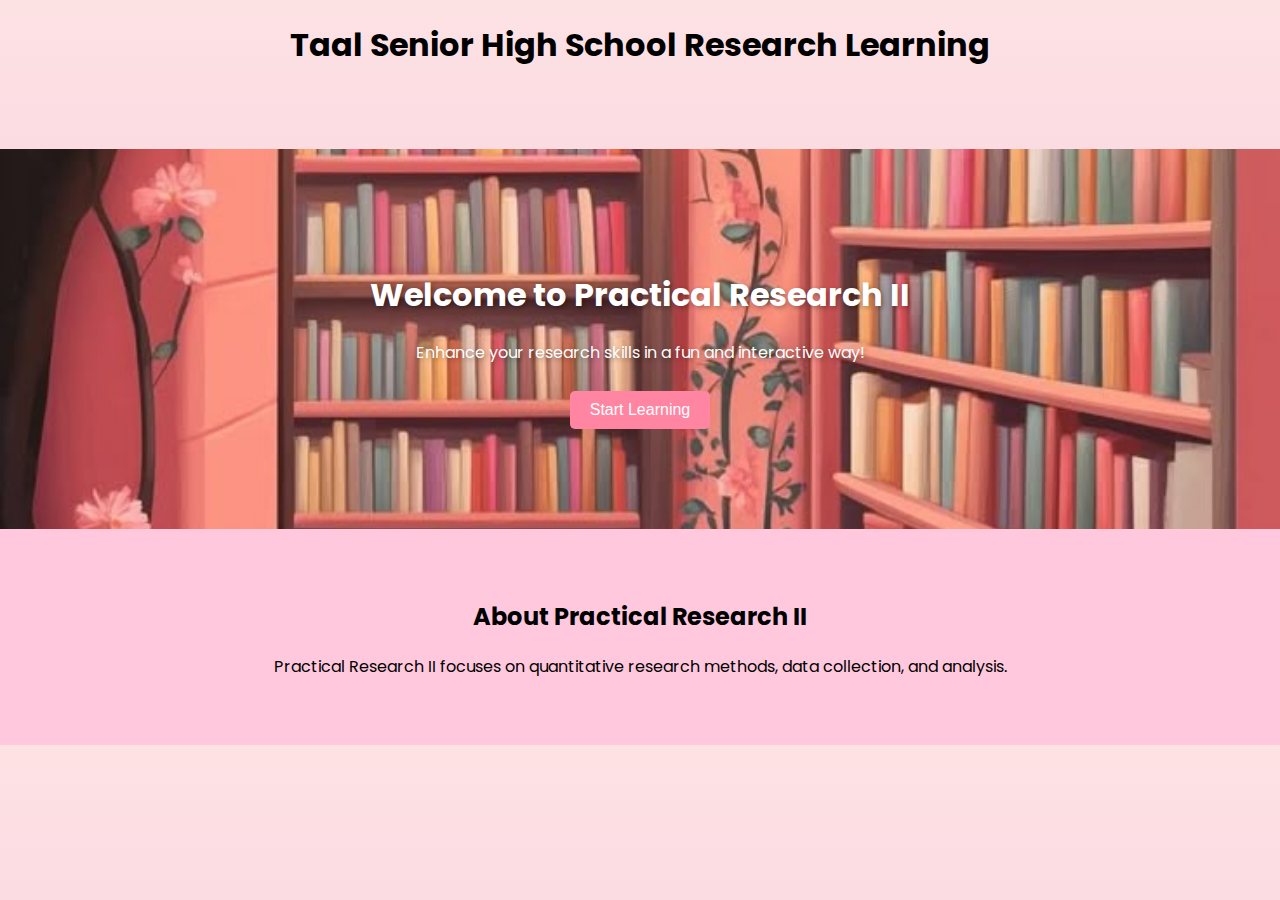
<file: index.html>
<!DOCTYPE html>
<html lang="en">
<head>
    <meta charset="UTF-8">
    <meta name="viewport" content="width=device-width, initial-scale=1.0">
    <title>Practical Research II</title>
    <link rel="stylesheet" href="cssstyle.css">
    <script defer src="js.js"></script>
    <link href="https://fonts.googleapis.com/css2?family=Poppins:wght@300;600&display=swap" rel="stylesheet">
</head>
<body>

    <header>
       <h1>Taal Senior High School Research Learning</h1>
    </header>

    <section class="hero">
        <h1>Welcome to <span>Practical Research II</span></h1>
        <p>Enhance your research skills in a fun and interactive way!</p>
        <button onclick ="window.location.href='module.html'">Start Learning</button>

    </section>

    <section class="about">
        <h2>About Practical Research II</h2>
        <p>Practical Research II focuses on quantitative research methods, data collection, and analysis.</p>
    </section>

    <div id="game-popup" class="popup">
        <div class="popup-content">
            <h3>Module Game</h3>
            <p>Answer the following questions:</p>
            <input type="text" id="answer" placeholder="Type your answer here">
            <button onclick="submitAnswer()">Submit</button>
            <button onclick="closePopup()">Close</button>
        </div>
    </div>

</body>
</html>
</file>
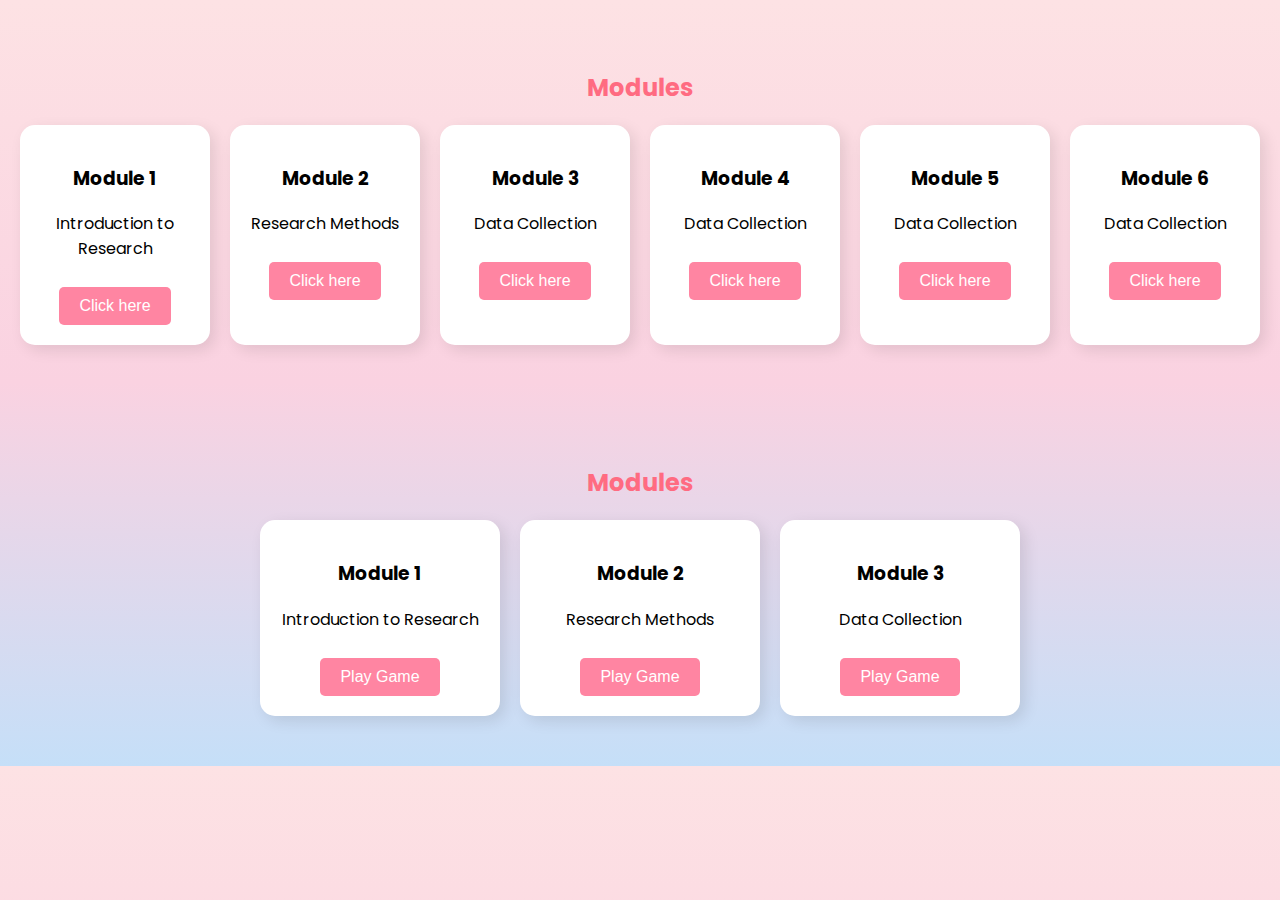
<file: module.html>
<!DOCTYPE html>
<html lang="en">
<head>
    <meta charset="UTF-8">
    <meta name="viewport" content="width=device-width, initial-scale=1.0">
    <title>Module</title>
    <link rel="stylesheet" href="cssstyle.css">
    <script defer src="js.js"></script>
    <link href="https://fonts.googleapis.com/css2?family=Poppins:wght@300;600&display=swap" rel="stylesheet">
</head>
<body>

     <section class="modules">
        <h2>Modules</h2>
        <div class="module-list">
            <div class="module-card">
                <h3>Module 1</h3>
                <p>Introduction to Research</p>
                <button onclick="window.location.href='APPLIED-PRACTICAL-RESEARCH-1_Q1_Mod1-V2.pdf'">Click here</button>
            </div>
            <div class="module-card">
                <h3>Module 2</h3>
                <p>Research Methods</p>
                <button onclick="window.location.href='APPLIED-PRACTICAL-RESEARCH-1_Q1_Mod1-V2.pdf'">Click here</button>
            </div>
            <div class="module-card">
                <h3>Module 3</h3>
                <p>Data Collection</p>
                <button onclick="window.location.href='APPLIED-PRACTICAL-RESEARCH-1_Q1_Mod1-V2.pdf'">Click here</button>
            </div>
            <div class="module-card">
                <h3>Module 4</h3>
                <p>Data Collection</p>
                <button onclick="window.location.href='APPLIED-PRACTICAL-RESEARCH-1_Q1_Mod1-V2.pdf'">Click here</button>
            </div>
            <div class="module-card">
                <h3>Module 5</h3>
                <p>Data Collection</p>
                <button onclick="window.location.href='APPLIED-PRACTICAL-RESEARCH-1_Q1_Mod1-V2.pdf'">Click here</button>
            </div>
            <div class="module-card">
                <h3>Module 6</h3>
                <p>Data Collection</p>
                <button onclick="window.location.href='APPLIED-PRACTICAL-RESEARCH-1_Q1_Mod1-V2.pdf'">Click here</button>
            </div>
        </div>
    </section>

    <section class="modules">
        <h2>Modules</h2>
        <div class="module-list">
            <div class="module-card">
                <h3>Module 1</h3>
                <p>Introduction to Research</p>
                <button onclick="openGame(1)">Play Game</button>
                <a href = "APPLIED-PRACTICAL-RESEARCH-1_Q1_Mod1-V2"></a>
            </div>
            <div class="module-card">
                <h3>Module 2</h3>
                <p>Research Methods</p>
                <button onclick="openGame(2)">Play Game</button>
            </div>
            <div class="module-card">
                <h3>Module 3</h3>
                <p>Data Collection</p>
                <button onclick="openGame(3)">Play Game</button>
            </div>
        </div>
    </section>

   <div id="game-popup" class="popup">
        <div class="popup-content">
            <h3>Module Game</h3>
            <p>Answer the following questions:</p>
            <input type="text" id="answer" placeholder="Type your answer here">
            <button onclick="submitAnswer()">Submit</button>
            <button onclick="closePopup()">Close</button>
        </div>
    </div>


    <script src="js.js"></script>
</body>
</html>
</file>
<file: cssstyle.css>
body {
    font-family: 'Poppins', sans-serif;
    background: linear-gradient(180deg, #FDE2E4, #FAD2E1, #C5DFF8);
    margin: 0;
    padding: 0;
    text-align: center;
}



.hero {
    margin-top: 80px;
    padding: 100px 20px;
    background: url('85b1c7e968014cdac5cfce38b2684175.jpg') no-repeat center center/cover;
    color: white;
    text-shadow: 2px 2px 5px rgba(0, 0, 0, 0.3);
}

.hero span {
    color: #fffff;
}

button {
    background: #ff85a2;
    color: white;
    border: none;
    padding: 10px 20px;
    margin-top: 10px;
    cursor: pointer;
    border-radius: 5px;
    font-size: 16px;
}

button:hover {
    background: #ff6b81;
}

.modules {
    padding: 50px 20px;
}

.modules h2 {
    color: #ff6b81;
}

.module-list {
    display: flex;
    justify-content: center;
    gap: 20px;
}

.module-card {
    background: white;
    padding: 20px;
    border-radius: 15px;
    width: 200px;
    box-shadow: 5px 5px 15px rgba(0, 0, 0, 0.1);
    transition: 0.3s;
}

.module-card:hover {
    transform: scale(1.05);
}

.about {
    padding: 50px;
    background: #FFC8DD;
}

.popup {
    display: none;
    position: fixed;
    top: 0;
    left: 0;
    width: 100%;
    height: 100%;
    background: rgba(0, 0, 0, 0.5);
    justify-content: center;
    align-items: center;
}

.popup-content {
    background: white;
    padding: 20px;
    border-radius: 10px;
    text-align: center;
}
</file>
